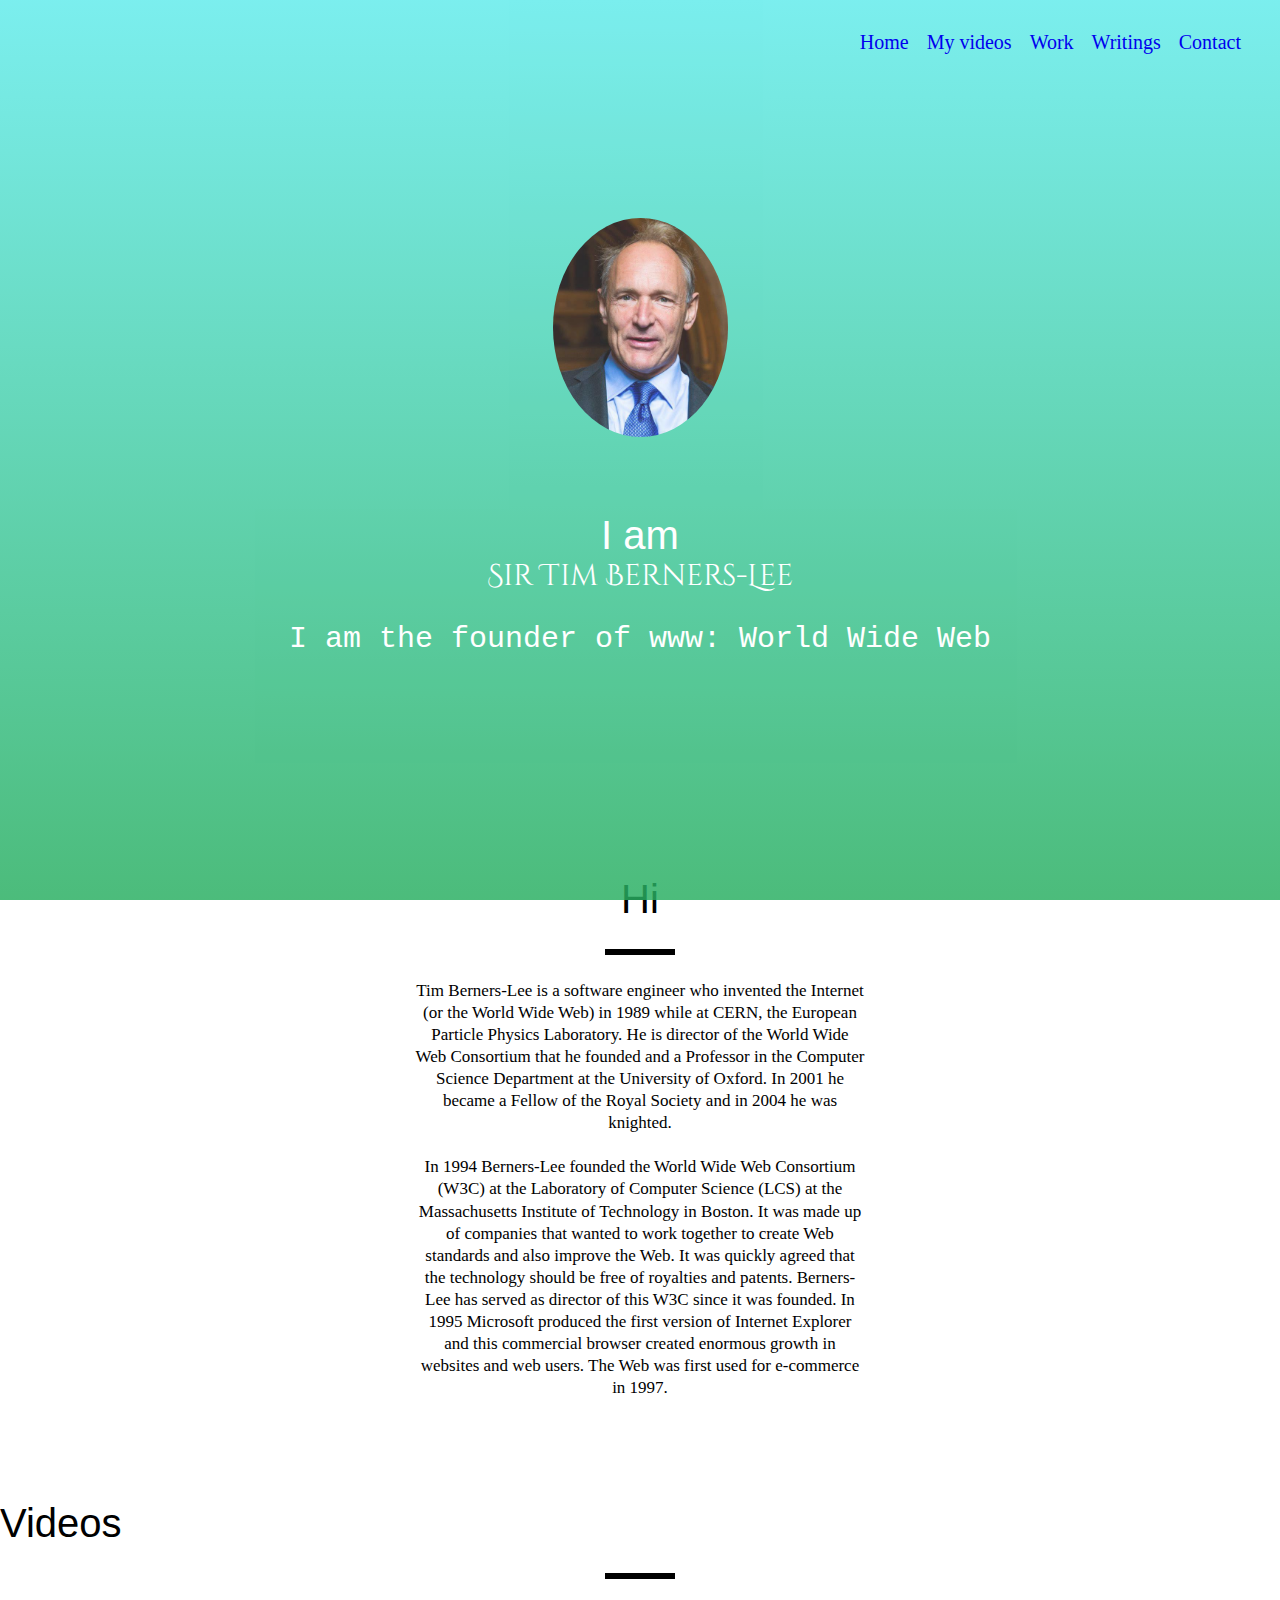
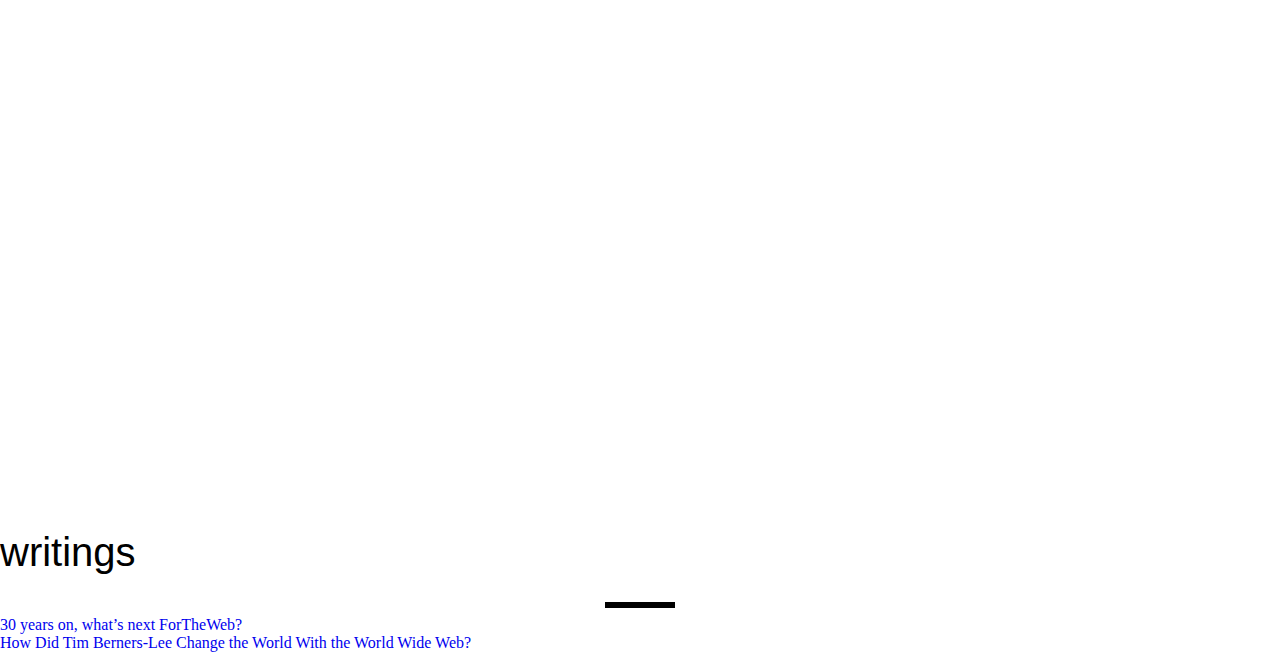
<file: first.html>
<html>
<head>
    <meta charset="utf-8">
    <title>
        Sir Tim Berners-Lee
    </title>
    <link rel="stylesheet" href="First.css"> <link href="https://fonts.googleapis.com/css?family=Cinzel+Decorative&display=swap" rel="stylesheet">
    </head>
    
    <body>
        <ul class="menu">
            <li class="links"><a href="#welcome">Home</a>
            </li>
            <li class="links"><a href="#videos">My videos</a>
            </li>
            <li class="links"><a href="#work">Work </a> 
            </li>
            <li class="links"><a href="#write">Writings</a>
            </li>
            <li class="links"><a href="#contact">Contact</a>
            </li>
        </ul>
        <section id="welcome">
            <div class="parallax-inner">
                <img src="OIP.jpg" class="profile">
                <h1>
                I am <br> <span id="name"> Sir Tim Berners-Lee</span>    
                </h1>
                <h2>
                    I am the founder of www: World Wide Web
                </h2>
            </div>
        </section>
        <section id="Bio">
            <h1>
                Hi
            </h1>
            <div class="line">
                
                
</div>
            <p>
            Tim Berners-Lee is a software engineer who invented the Internet (or the World Wide Web) in 1989 while at CERN, the European Particle Physics Laboratory.
                He is director of the World Wide Web Consortium that he founded and a Professor in the Computer Science Department at the University of Oxford.
                In 2001 he became a Fellow of the Royal Society and in 2004 he was knighted.<br><br>In 1994 Berners-Lee founded the World Wide Web Consortium (W3C) at the Laboratory of Computer Science (LCS) at the Massachusetts Institute of Technology in Boston. It was made up of companies that wanted to work together to create Web standards and also improve the Web. It was quickly agreed that the technology should be free of royalties and patents. Berners-Lee has served as director of this W3C since it was founded.
                In 1995 Microsoft produced the first version of Internet Explorer and this commercial browser created enormous growth in websites and web users.
                The Web was first used for e-commerce in 1997. 
                
            </p>
            
        </section>
        <section id="videos">
            <h1>
            Videos    
            </h1>
            <div class="line">
            </div>
            <iframe width="900" height="500" src="https://www.youtube.com/embed/OM6XIICm_qo"
                    frameborder="0" allow="accelerometer; autoplay; encrypted-media; gyroscope; picture-in-picture" allowfullscreen></iframe>
            <br>
            <br>
            
            <iframe width="900" height="500" src="https://www.youtube.com/embed/J8hzJxb0rpc"
                    frameborder="0" allow="accelerometer; autoplay; encrypted-media; gyroscope; picture-in-picture" allowfullscreen></iframe>
        </section>
        <section id="work">
            <h1>
                Work
            </h1>
            <iframe width="900" height="1000" src="https://en.wikipedia.org/wiki/Tim_Berners-Lee#Career_and_research"
                    frameborder="0">
            </iframe> 
        </section>
        <section id="write">
            <h1>
                writings
            </h1>
            <div class="line">
                
            </div>
            <a class="article" href="https://webfoundation.org/2019/03/web-birthday-30" target="_blank">30 years on, what’s next ForTheWeb?</a> <br>
            
            <a class="article" href="https://interestingengineering.com/how-did-tim-berners-lee-change-the-world-with-the-world-wide-web" target="_blank">How Did Tim Berners-Lee Change the World With the World Wide Web?</a>
        </section>
        
                 
        

            
        
    </body>
</html>
</file>
<file: First.css>
body{
    margin: 0;
    padding-top: 800px;
}
.profile{
    width: 175px;
    border-radius: 50%;
    margin-bottom: 50px;
}


#welcome{
    position: absolute;
    height: 800px;
    color: white;
    left: 0;
    right: 0;
    top: 0;
    bottom: 0;
    opacity: 0.83;
    background: linear-gradient(#60ebeb 0%, #27ae60 100%);
    display: table;
    width: 100%;
    height: 100%;
    z-index: 9;
    
}
#bio{
    padding: 50px;
    text-align: center;
}
h2 { 
    font-size: 30px; 
    font-weight: 300;
    line-height: 1.2; 
    font-family: monospace 
}
h1 {
    font-size: 40px;
    font-family: sans-serif;
    font-weight: 300;
}

#name {
    font-size: 30px; 
    line-height: 1.2;
    font-family: 'Cinzel Decorative', 
        cursive;
}
.line {
    height: 6px; 
    background-color: #000;
    width: 70px; 
    margin: 8px auto;
}
    p {
        max-width: 450px;
        margin: 25px auto;
        font-size: 17px;
        line-height: 1.3;
}
.parallax-inner {
    display: table-cell; 
    position: relative;
    text-align: center;
    vertical-align: middle;
}
.menu {
    list-style: none;
    font-family: sans-serif; 
    position:absolute; 
    top:10px;
    right: 30px;
    z-index: 10; 
    cursor: pointer; 
}
.links {
    float: left;
    color: #fff;
    padding-top: 5px;
    padding-left: 9px;
    padding-right: 9px; 
    padding-bottom: 5px;
    font-family:fantasy; 
    font-size: 20px 
}
.links:hover {
    background-color:dodgerblue;
}
html{
    scroll-behavior: smooth;
    
}
a{
    text-decoration: none;
    
}
.article:hover{
    color: fuchsia;
    
}
</file>
